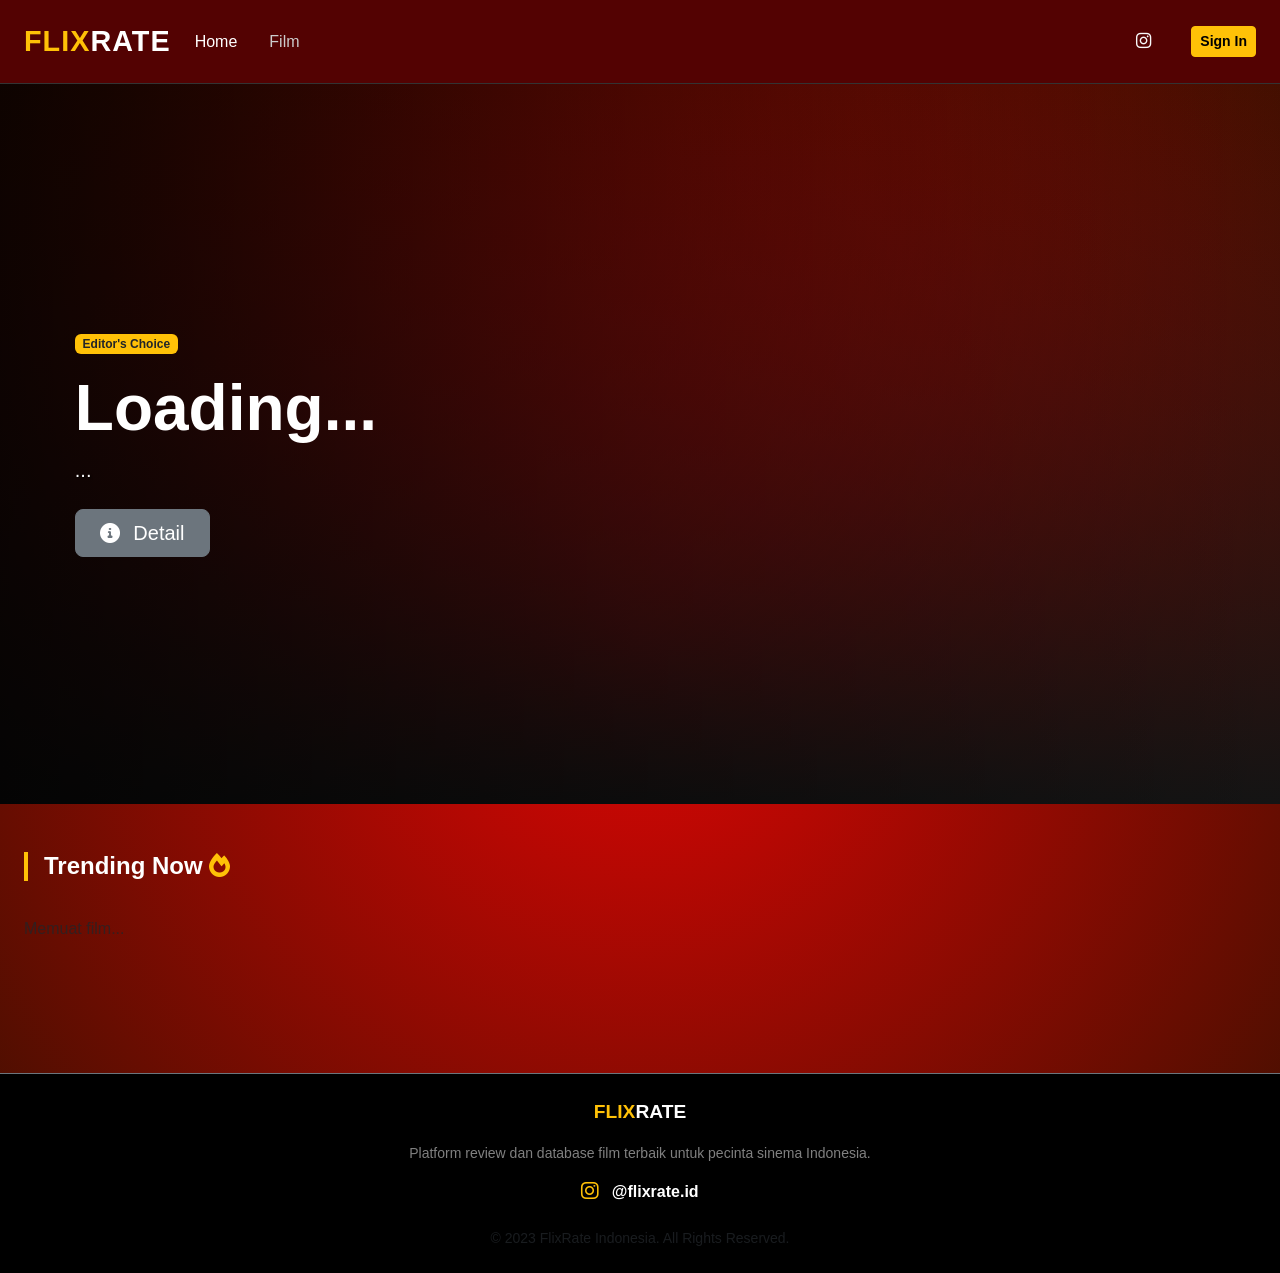
<file: index.html>
<!DOCTYPE html>
<html lang="id">
<head>
    <meta charset="UTF-8">
    <meta name="viewport" content="width=device-width, initial-scale=1.0, maximum-scale=1.0, user-scalable=no">
    <meta name="theme-color" content="#530202">
    <meta name="apple-mobile-web-app-capable" content="yes">
    <meta name="apple-mobile-web-app-status-bar-style" content="black-translucent">
    <meta name="apple-mobile-web-app-title" content="FlixRate">
    <link rel="manifest" href="manifest.json">
    <link rel="apple-touch-icon" href="icons/icon-192.png">
    <title>FlixRate - Streaming & Review</title>
    <link href="https://cdn.jsdelivr.net/npm/bootstrap@5.3.0/dist/css/bootstrap.min.css" rel="stylesheet">
    <link href="https://cdnjs.cloudflare.com/ajax/libs/font-awesome/6.0.0/css/all.min.css" rel="stylesheet">
    <link rel="stylesheet" href="style.css">
</head>
<body>

    <nav class="navbar navbar-expand-lg navbar-dark sticky-top navbar-solid">
        <div class="container-fluid px-4">
            <a class="navbar-brand" href="#" onclick="showHome()">
                <span class="text-flix">FLIX</span><span class="text-rate">RATE</span>
            </a>
            
            <button class="navbar-toggler" type="button" data-bs-toggle="collapse" data-bs-target="#navbarNav">
                <span class="navbar-toggler-icon"></span>
            </button>
            <div class="collapse navbar-collapse" id="navbarNav">
                <ul class="navbar-nav me-auto gap-3">
                    <li class="nav-item"><a class="nav-link active" id="navHome" href="#" onclick="showHome()">Home</a></li>
                    <li class="nav-item"><a class="nav-link" id="navFilms" href="#" onclick="showFilms()">Film</a></li>
                    <li class="nav-item"><a class="nav-link d-none text-warning" id="adminLink" href="#" onclick="showAdminDashboard()">Dashboard</a></li>
                </ul>
                
                <div id="authSection" class="d-flex gap-2 align-items-center">
                    <a href="https://www.instagram.com/flixrate.id/" target="_blank" class="btn btn-outline-light btn-sm border-0 me-2" title="Kunjungi Instagram Kami">
                        <i class="fab fa-instagram fa-lg"></i>
                    </a>

                    <span id="welcomeText" class="me-2 small text-muted"></span>
                    <button id="loginBtn" class="btn btn-warning btn-sm fw-bold" onclick="showLogin()">Sign In</button>
                    <button id="logoutBtn" class="btn btn-outline-light btn-sm d-none" onclick="logout()">Sign Out</button>
                </div>
            </div>
        </div>
    </nav>

    <div id="homePage">
        <header id="heroBanner" class="hero-section">
            <div class="hero-overlay"></div>
            <div class="container-fluid">
                <div class="hero-content">
                    <span class="badge bg-warning text-dark mb-3">Editor's Choice</span>
                    <h1 class="display-3 fw-bold" id="heroTitle">Loading...</h1>
                    <p class="lead text-light" id="heroDesc" style="text-shadow: 1px 1px 2px black;">...</p>
                    <div class="mt-4">
                        <a id="heroDetail" href="#" class="btn btn-secondary btn-lg bg-opacity-50 px-4"><i class="fas fa-info-circle me-2"></i> Detail</a>
                    </div>
                </div>
            </div>
        </header>

        <div class="container-fluid px-4 mt-5 pb-5">
            <h4 class="mb-3 fw-bold text-white border-start border-4 border-warning ps-3">Trending Now <i class="fas fa-fire text-warning"></i></h4>
            <div class="scrolling-wrapper" id="recommendationList">
                <p class="text-muted">Memuat film...</p>
            </div>
        </div>
    </div>

    <div id="filmsPage" class="d-none container-fluid px-4 mt-4">
        <div class="d-flex justify-content-between align-items-center mb-4">
            <h2 class="fw-bold"><span class="text-flix">FLIX</span><span class="text-rate">RATE</span> Catalogue</h2>
            <div class="d-flex gap-2">
                <select class="form-select search-box" style="width: 150px;" id="genreFilter" onchange="filterMovies()">
                    <option value="All" selected>All Genres</option>
                    <option value="Action">Action</option>
                    <option value="Drama">Drama</option>
                    <option value="Sci-Fi">Sci-Fi</option>
                    <option value="Animation">Animation</option>
                </select>
                <input type="text" class="form-control search-box" placeholder="Search Film..." style="width: 250px;" onkeyup="searchMovie(this.value)">
            </div>
        </div>
        <div id="movieGrid" class="row g-4 mb-5"></div>
    </div>

    <div id="loginPage" class="container d-none mt-5 text-center">
        <div class="card bg-dark text-white p-5 mx-auto border-secondary shadow-lg" style="max-width: 450px;">
            <h3 class="mb-4 fw-bold">Sign In</h3>
            <input type="text" id="loginUser" class="form-control my-2 bg-secondary text-white border-0 py-2" placeholder="Username">
            <input type="password" id="loginPass" class="form-control my-2 bg-secondary text-white border-0 py-2" placeholder="Password">
            <button onclick="login()" class="btn btn-warning w-100 mt-4 py-2 fw-bold">Sign In</button>
            
            <p class="mt-4 small text-muted">Don't Have an Account Yet?</p>
            <button onclick="showRegister()" class="btn btn-outline-light w-100 btn-sm">Sign Up Now</button>
            <button onclick="showHome()" class="btn btn-link text-secondary text-decoration-none mt-2">Cancel</button>
        </div>
    </div>

    <div id="registerPage" class="container d-none mt-5 text-center">
        <div class="card bg-dark text-white p-5 mx-auto border-warning shadow-lg" style="max-width: 450px;">
            <h3 class="mb-4 fw-bold text-flix">Create New Account</h3>
            <input type="text" id="regUser" class="form-control my-2 bg-secondary text-white border-0 py-2" placeholder="Username Baru">
            <input type="password" id="regPass" class="form-control my-2 bg-secondary text-white border-0 py-2" placeholder="Password">
            <button onclick="register()" class="btn btn-warning w-100 mt-4 py-2 fw-bold">Sign Up</button>
            
            <p class="mt-4 small text-muted">Already Have an Account?</p>
            <button onclick="showLogin()" class="btn btn-outline-light w-100 btn-sm">Login Here</button>
        </div>
    </div>

    <div id="adminPage" class="container d-none mt-5">
        <div class="d-flex justify-content-between align-items-center mb-4">
            <h2>Dashboard Admin</h2>
            <button onclick="showHome()" class="btn btn-outline-light btn-sm">Close</button>
        </div>
        
        <div class="row">
            <div class="col-md-8">
                <div class="card bg-dark text-white border-secondary mb-4">
                    <div class="card-header border-secondary">User Rating Data</div>
                    <div class="card-body p-0">
                        <table class="table table-dark table-striped table-hover mb-0">
                            <thead><tr><th>Title</th><th>User</th><th>Rating</th></tr></thead>
                            <tbody id="ratingTable">
                                <tr><td colspan="3" class="text-center text-muted">Memuat data...</td></tr>
                            </tbody>
                        </table>
                    </div>
                </div>
            </div>
            <div class="col-md-4">
                <div class="card bg-dark text-white border-secondary">
                    <div class="card-header border-secondary">Database User</div>
                    <div class="card-body p-0">
                        <ul id="userList" class="list-group list-group-flush list-group-dark">
                            <li class="list-group-item bg-dark text-white">Memuat data...</li>
                        </ul>
                    </div>
                </div>
            </div>
        </div>
    </div>

    <footer class="bg-black text-center py-4 mt-5 border-top border-secondary" style="position: relative; z-index: 10;">
        <div class="container">
            <div class="mb-3">
                <span class="fw-bold" style="font-size: 1.2rem;">
                    <span class="text-flix">FLIX</span><span class="text-rate">RATE</span>
                </span>
            </div>
            
            <p class="text-white-50 small mb-3">
                Platform review dan database film terbaik untuk pecinta sinema Indonesia.
            </p>

            <div class="mb-2">
                <a href="https://www.instagram.com/flixrate.id/" target="_blank" class="text-decoration-none social-link">
                    <i class="fab fa-instagram fa-lg text-warning"></i> 
                    <span class="ms-2 fw-bold text-white">@flixrate.id</span>
                </a>
            </div>

            <p class="text-muted small mt-4 mb-0">&copy; 2023 FlixRate Indonesia. All Rights Reserved.</p>
        </div>
    </footer>

    <script src="https://cdn.jsdelivr.net/npm/bootstrap@5.3.0/dist/js/bootstrap.bundle.min.js"></script>
    <script>
        let movies = [];
        let currentUser = null;

        document.addEventListener("DOMContentLoaded", function() {
            fetchMovies();
            checkLoginStatus();
        });

        // --- FETCH DATA ---
        function fetchMovies() {
            fetch('api/get_movies.php')
            .then(response => response.json())
            .then(data => {
                movies = data;
                if(movies.length > 0) {
                    loadHero();
                    loadRecommendations();
                    loadAllMovies(movies);
                }
            })
            .catch(error => {
                console.error('Error:', error);
            });
        }

        // --- NAVIGASI ---
        function hideAllPages() {
            const pages = ['homePage', 'filmsPage', 'loginPage', 'registerPage', 'adminPage'];
            pages.forEach(id => document.getElementById(id).classList.add('d-none'));
            document.getElementById('navHome').classList.remove('active');
            document.getElementById('navFilms').classList.remove('active');
        }

        function showHome() { hideAllPages(); document.getElementById('homePage').classList.remove('d-none'); document.getElementById('navHome').classList.add('active'); window.scrollTo(0,0); }
        function showFilms() { hideAllPages(); document.getElementById('filmsPage').classList.remove('d-none'); document.getElementById('navFilms').classList.add('active'); window.scrollTo(0,0); }
        function showLogin() { hideAllPages(); document.getElementById('loginPage').classList.remove('d-none'); }
        function showRegister() { hideAllPages(); document.getElementById('registerPage').classList.remove('d-none'); }
        
        function showAdminDashboard() { 
            hideAllPages(); 
            document.getElementById('adminPage').classList.remove('d-none'); 
            loadAdminData();
        }

        function loadAdminData() {
            fetch('api/get_ratings.php')
            .then(res => res.json())
            .then(data => {
                const table = document.getElementById('ratingTable');
                table.innerHTML = '';
                if(data.length === 0) table.innerHTML = '<tr><td colspan="3" class="text-center text-muted">Belum ada rating</td></tr>';
                else data.forEach(r => table.innerHTML += `<tr><td>${r.title}</td><td>${r.username}</td><td class="text-warning">★ ${r.rating}</td></tr>`);
            });

            fetch('api/get_users.php')
            .then(res => res.json())
            .then(data => {
                const list = document.getElementById('userList');
                list.innerHTML = '';
                data.forEach(u => {
                    const badge = u.role === 'admin' ? 'bg-danger' : 'bg-secondary';
                    list.innerHTML += `<li class="list-group-item bg-dark text-white d-flex justify-content-between"><span>${u.username}</span><span class="badge ${badge}">${u.role}</span></li>`;
                });
            });
        }

        // --- AUTH ---
        function login() {
            const u = document.getElementById('loginUser').value;
            const p = document.getElementById('loginPass').value;
            fetch('api/login.php', { method: 'POST', body: JSON.stringify({ username: u, password: p }) })
            .then(res => res.json())
            .then(response => {
                if(response.status === 'success') {
                    localStorage.setItem('currentUser', JSON.stringify(response.user));
                    checkLoginStatus();
                    if(response.user.role === 'admin') showAdminDashboard();
                    else showHome();
                } else alert(response.message);
            });
        }

        function register() {
            const u = document.getElementById('regUser').value;
            const p = document.getElementById('regPass').value;
            fetch('api/register.php', { method: 'POST', body: JSON.stringify({ username: u, password: p }) })
            .then(res => res.json())
            .then(response => {
                if(response.status === 'success') { alert("Berhasil!"); showLogin(); }
                else alert(response.message);
            });
        }

        function logout() {
            localStorage.removeItem('currentUser');
            currentUser = null;
            checkLoginStatus();
            showHome();
        }

        function checkLoginStatus() {
            const stored = localStorage.getItem('currentUser');
            if (stored) {
                currentUser = JSON.parse(stored);
                document.getElementById('loginBtn').classList.add('d-none');
                document.getElementById('logoutBtn').classList.remove('d-none');
                document.getElementById('welcomeText').innerText = `Halo, ${currentUser.username}`;
                if (currentUser.role === 'admin') document.getElementById('adminLink').classList.remove('d-none');
            } else {
                document.getElementById('loginBtn').classList.remove('d-none');
                document.getElementById('logoutBtn').classList.add('d-none');
                document.getElementById('adminLink').classList.add('d-none');
                document.getElementById('welcomeText').innerText = '';
            }
        }

        // --- FILM LOGIC ---
        function loadHero() {
            if(movies.length === 0) return;
            const movie = movies[Math.floor(Math.random() * movies.length)];
            const hero = document.getElementById('heroBanner');
            hero.style.backgroundImage = `url('${movie.poster}')`;
            document.getElementById('heroTitle').innerText = movie.title;
            document.getElementById('heroDesc').innerText = movie.description || movie.desc;
            document.getElementById('heroDetail').href = `film.html?id=${movie.id}`;
        }

        function loadRecommendations() {
            const container = document.getElementById('recommendationList');
            container.innerHTML = '';
            const recs = movies.filter(m => parseFloat(m.avg_rating || m.avgRating) >= 4.5);
            recs.forEach(m => {
                container.innerHTML += `
                    <div class="card-scroll-item" onclick="goDetail(${m.id})">
                        <img src="${m.poster}" alt="${m.title}">
                        <div class="mt-2"><small class="text-white fw-bold text-truncate d-block">${m.title}</small></div>
                    </div>`;
            });
        }

        function loadAllMovies(dataFilm) {
            const container = document.getElementById('movieGrid');
            container.innerHTML = '';
            dataFilm.forEach(m => {
                const rating = m.avg_rating || m.avgRating || 0;
                container.innerHTML += `
                    <div class="col-6 col-md-3 col-lg-2">
                        <div class="movie-card" onclick="goDetail(${m.id})">
                            <img src="${m.poster}" alt="${m.title}">
                            <div class="p-3">
                                <h6 class="text-white text-truncate mb-1">${m.title}</h6>
                                <div class="d-flex justify-content-between align-items-center">
                                    <span class="badge bg-secondary" style="font-size: 0.7rem;">${m.genre}</span>
                                    <small class="text-warning"><i class="fas fa-star"></i> ${rating}</small>
                                </div>
                            </div>
                        </div>
                    </div>`;
            });
        }

        function searchMovie(keyword) {
            const filtered = movies.filter(m => m.title.toLowerCase().includes(keyword.toLowerCase()));
            loadAllMovies(filtered);
        }
        
        function filterMovies() {
            const genre = document.getElementById('genreFilter').value;
            if(genre === "All") loadAllMovies(movies);
            else loadAllMovies(movies.filter(m => m.genre === genre));
        }

        function goDetail(id) { window.location.href = `film.html?id=${id}`; }
    </script>

    <!-- PWA Install Prompt Banner -->
    <div id="pwaInstallBanner" class="pwa-install-banner d-none">
        <div class="d-flex align-items-center justify-content-between">
            <div class="d-flex align-items-center gap-2">
                <img src="icons/icon-192.png" alt="FlixRate Logo" style="width: 40px; height: 40px; border-radius: 8px;">
                <div>
                    <h6 class="mb-0 text-white fw-bold" style="font-size: 0.9rem;">Pasang FlixRate</h6>
                    <small class="text-secondary" style="font-size: 0.75rem;">Akses cepat & hemat kuota</small>
                </div>
            </div>
            <div class="d-flex gap-2">
                <button id="pwaInstallDismiss" class="btn btn-sm btn-outline-secondary py-1 px-2" style="font-size: 0.8rem;">Nanti</button>
                <button id="pwaInstallBtn" class="btn btn-sm btn-warning fw-bold py-1 px-3" style="font-size: 0.8rem;">Pasang</button>
            </div>
        </div>
    </div>

    <!-- Mobile Bottom Navigation Bar -->
    <nav class="mobile-bottom-nav">
        <button class="nav-item-btn active" id="mNavHome" onclick="showHome()">
            <i class="fas fa-home"></i>
            <span>Home</span>
        </button>
        <button class="nav-item-btn" id="mNavFilms" onclick="showFilms()">
            <i class="fas fa-film"></i>
            <span>Film</span>
        </button>
        <button class="nav-item-btn d-none" id="mNavAdmin" onclick="showAdminDashboard()">
            <i class="fas fa-gauge-high"></i>
            <span>Admin</span>
        </button>
        <button class="nav-item-btn" id="mNavUser" onclick="handleMobileAuthClick()">
            <i class="fas fa-user"></i>
            <span id="mNavUserLabel">Sign In</span>
        </button>
    </nav>
</body>
</html>
</file>
<file: style.css>
/* --- FILE: style.css --- */

/* 1. GAYA GLOBAL */
body {
    background: radial-gradient(#e20504, #391000);
    color: #ffffff;
    font-family: 'Segoe UI', Tahoma, Geneva, Verdana, sans-serif;
    overflow-x: hidden;
}

/* Navbar Styling */
.navbar {
    padding: 15px 0;
    transition: background-color 0.3s;
}

.navbar-solid {
    background-color: #530202;
    border-bottom: 1px solid #333;
}

.navbar-transparent {
    background: transparent;
    position: absolute;
    width: 100%;
    z-index: 10;
}

/* --- LOGO BRANDING (FLIXRATE) --- */
.navbar-brand {
    font-weight: 900; /* Sangat tebal */
    font-size: 1.8rem;
    letter-spacing: 1px;
    text-transform: uppercase;
}

/* Warna Logo Khusus */
.text-flix { color: #ffc107; } /* Oren Kekuningan */
.text-rate { color: #ffffff; } /* Putih */

/* Link Navigasi */
.nav-link {
    color: #ccc;
    transition: color 0.2s;
}

.nav-link:hover, .nav-link.active {
    color: #fff !important;
    font-weight: 500;
}

/* 2. GAYA BERANDA (INDEX) */
.hero-section {
    height: 80vh;
    background-size: cover;
    background-position: center;
    position: relative;
    display: flex;
    align-items: center;
}

.hero-overlay {
    position: absolute; top: 0; left: 0; right: 0; bottom: 0;
    background: linear-gradient(to right, rgba(0,0,0,0.8) 0%, rgba(0,0,0,0) 100%),
                linear-gradient(to top, #141414 0%, transparent 100%);
}

.hero-content {
    position: relative;
    z-index: 2;
    max-width: 600px;
    padding-left: 5%;
}

/* Horizontal Scroll */
.scrolling-wrapper {
    overflow-x: auto;
    overflow-y: hidden;
    white-space: nowrap;
    padding: 20px 0;
}

.scrolling-wrapper::-webkit-scrollbar { height: 5px; }
.scrolling-wrapper::-webkit-scrollbar-thumb { background: #ffc107; border-radius: 10px; }
.scrolling-wrapper::-webkit-scrollbar-track { background: #333; }

.card-scroll-item {
    display: inline-block;
    width: 220px;
    margin-right: 15px;
    transition: transform 0.3s;
    cursor: pointer;
    position: relative;
}

.card-scroll-item:hover { transform: scale(1.08); z-index: 10; }
.card-scroll-item img { width: 100%; height: 330px; object-fit: cover; border-radius: 6px; }

/* Grid Film */
.movie-card {
    transition: transform 0.3s;
    background-color: #1f1f1f;
    border-radius: 8px;
    overflow: hidden;
    cursor: pointer;
    height: 100%;
    position: relative;
}

.movie-card:hover {
    transform: scale(1.05);
    z-index: 5;
    box-shadow: 0 4px 15px rgba(0,0,0,0.5);
}
.movie-card img { height: 280px; object-fit: cover; width: 100%; }

/* Search Box */
.search-box { background: #333; border: 1px solid #555; color: white; }
.search-box:focus { background: #444; color: white; border-color: #ffc107; box-shadow: none; }

/* 3. GAYA FILM DETAIL */
.movie-backdrop {
    position: relative;
    min-height: 100vh;
    background-size: cover;
    background-position: center;
    display: flex;
    align-items: center;
}

.backdrop-overlay {
    position: absolute;
    top: 0; left: 0; right: 0; bottom: 0;
    background: radial-gradient(circle at 20% 50%, rgba(0,0,0,0.8) 0%, rgba(20,20,20,0.95) 50%, #141414 100%);
    z-index: 1;
}

.content-container {
    position: relative;
    z-index: 2;
    padding-top: 80px;
}

.poster-card {
    border-radius: 12px;
    box-shadow: 0 10px 40px rgba(0,0,0,0.7);
    border: 1px solid rgba(255,255,255,0.1);
    transition: transform 0.3s;
}
.poster-card:hover { transform: scale(1.02); }

.meta-badge {
    border: 1px solid #aaa;
    color: #ccc;
    padding: 2px 6px;
    font-size: 0.75rem;
    border-radius: 3px;
    margin-right: 10px;
}

.genre-badge {
    background-color: #ffc107; /* Badge jadi Kuning */
    color: #000;
    padding: 5px 12px;
    border-radius: 20px;
    font-weight: bold;
    font-size: 0.85rem;
    text-transform: uppercase;
    letter-spacing: 1px;
}

.star-rating i {
    cursor: pointer;
    color: #444;
    transition: color 0.2s, transform 0.2s;
    font-size: 1.5rem;
}
.star-rating i:hover, .star-rating i.active {
    color: #ffc107; /* Bintang jadi Kuning */
    transform: scale(1.2);
}

.glass-panel {
    background: rgba(255,255,255,0.05);
    border: 1px solid rgba(255,255,255,0.1);
    border-radius: 8px;
    padding: 1.5rem;
}


/* ===================================================
   4. PWA & MOBILE RESPONSIVE ENHANCEMENTS
   =================================================== */

/* Bottom Navigation Bar for Mobile */
.mobile-bottom-nav {
    display: none;
    position: fixed;
    bottom: 0;
    left: 0;
    right: 0;
    background: rgba(30, 0, 0, 0.95);
    backdrop-filter: blur(10px);
    -webkit-backdrop-filter: blur(10px);
    border-top: 1px solid rgba(255, 193, 7, 0.25);
    z-index: 1050;
    padding: 8px 16px env(safe-area-inset-bottom, 8px);
}

.mobile-bottom-nav .nav-item-btn {
    flex: 1;
    display: flex;
    flex-direction: column;
    align-items: center;
    justify-content: center;
    background: none;
    border: none;
    color: #a0a0a0;
    font-size: 0.72rem;
    gap: 4px;
    padding: 6px 0;
    transition: all 0.2s ease;
    text-decoration: none;
}

.mobile-bottom-nav .nav-item-btn i {
    font-size: 1.25rem;
}

.mobile-bottom-nav .nav-item-btn.active,
.mobile-bottom-nav .nav-item-btn:hover {
    color: #ffc107;
    transform: translateY(-2px);
}

/* Install PWA Prompt Banner */
.pwa-install-banner {
    display: none;
    position: fixed;
    bottom: 70px;
    left: 15px;
    right: 15px;
    background: #1f1f1f;
    border: 1px solid #ffc107;
    border-radius: 12px;
    padding: 12px 16px;
    z-index: 1060;
    box-shadow: 0 8px 24px rgba(0,0,0,0.8);
    animation: slideUp 0.3s ease-out;
}

@keyframes slideUp {
    from { transform: translateY(30px); opacity: 0; }
    to { transform: translateY(0); opacity: 1; }
}

/* Mobile Media Queries */
@media (max-width: 768px) {
    body {
        padding-bottom: 75px; /* Memberikan ruang untuk bottom nav */
    }

    .mobile-bottom-nav {
        display: flex;
    }

    /* Sembunyikan item navigasi atas yang duplikat dengan bottom bar di mobile */
    .navbar .navbar-nav {
        display: none !important;
    }

    .hero-section {
        height: 60vh;
        min-height: 380px;
    }

    .hero-content {
        padding-left: 20px;
        padding-right: 20px;
    }

    .hero-content h1 {
        font-size: 2.2rem;
    }

    .hero-content p {
        font-size: 0.95rem;
        -webkit-line-clamp: 3;
        display: -webkit-box;
        -webkit-box-orient: vertical;
        overflow: hidden;
    }

    /* Scrolling Wrapper di HP */
    .card-scroll-item {
        width: 150px;
        margin-right: 12px;
    }

    .card-scroll-item img {
        height: 220px;
    }

    /* Grid Film di Katalog HP */
    .movie-card img {
        height: 200px;
    }

    .search-box-container {
        flex-direction: column;
        width: 100%;
    }

    /* Halaman Detail di HP */
    .hero-video-wrapper {
        height: 35vh !important;
    }

    .content-section-red {
        padding-top: 2rem !important;
    }

    .poster-detail {
        max-width: 200px;
        margin: 0 auto 1.5rem auto;
        display: block;
    }
}
</file>
